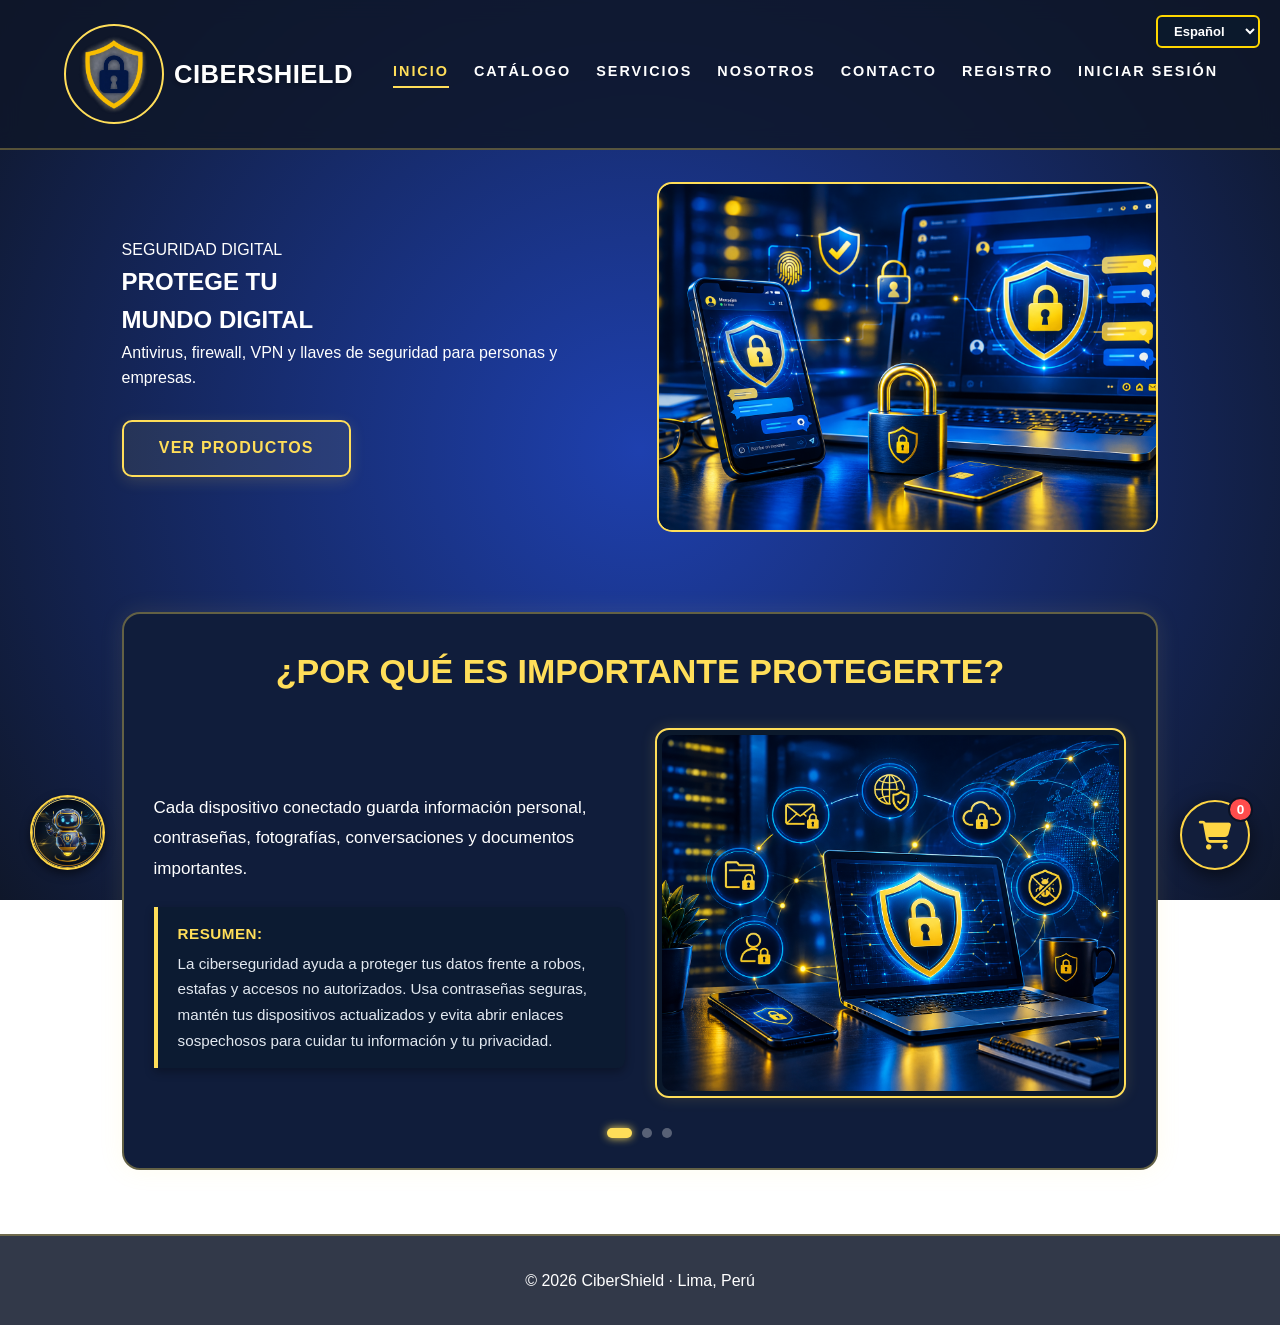
<file: index.html>
<!DOCTYPE html>
<html lang="es">
<head>
  <meta charset="UTF-8">
  <meta name="viewport" content="width=device-width, initial-scale=1.0">
  <title>CiberShield - Inicio</title>
  <link rel="stylesheet" href="css/index.css">
  <link rel="stylesheet" href="./css/chatboot.css">
</head>
<body>

  <header>
      <!-- Selector de Idiomas a la Derecha con Chino y Ruso -->
      <div class="rincon-castigo" style="position: absolute; top: 15px; right: 20px; z-index: 1000;">
        <select id="selector-idioma" onchange="cambiarIdioma(this.value)" style="background-color: #0b192c; color: #ffffff; border: 2px solid #ffd700; padding: 6px 12px; border-radius: 6px; font-family: Arial, sans-serif; font-weight: bold; font-size: 13px; cursor: pointer; outline: none;">
          <option value="es" style="background-color: #0b192c; color: #ffffff;">Español</option>
          <option value="qu" style="background-color: #0b192c; color: #ffffff;">Quechua</option>
          <option value="en" style="background-color: #0b192c; color: #ffffff;">English</option>
          <option value="zh" style="background-color: #0b192c; color: #ffffff;">Chino</option>
          <option value="ru" style="background-color: #0b192c; color: #ffffff;">Ruso</option>
          <option value="de" style="background-color: #0b192c; color: #ffffff;">Alemán</option>
          <option value="fr" style="background-color: #0b192c; color: #ffffff;">Francés</option>
          <option value="ca" style="background-color: #0b192c; color: #ffffff;">Catalán</option>
          <option value="ja" style="background-color: #0b192c; color: #ffffff;">Japonés</option>
          <option value="ko" style="background-color: #0b192c; color: #ffffff;">Coreano</option>
        </select>
      </div>

    <div class="nav-container">
      <div class="logo-box">
        <div class="logo-icon">
          <img src="img/logo-cibershelf.png" alt="CiberShield Logo">
        </div>
        <span class="logo-text" data-i18n="logo_texto">CIBERSHIELD</span>
      </div>

      <nav>
        <ul>
          <li><a href="index.html" class="active" data-i18n="menu_inicio">INICIO</a></li>
          <li><a href="catalogo.html" data-i18n="menu_catalogo">CATÁLOGO</a></li>
          <li><a href="servicios.html" data-i18n="menu_servicios">SERVICIOS</a></li>
          <li><a href="nosotros.html" data-i18n="menu_nosotros">NOSOTROS</a></li>
          <li><a href="contacto.html" data-i18n="menu_contacto">CONTACTO</a></li>
          
          <!-- Contenedor dinámico de sesión -->
          <span id="auth-container" style="display: contents;">
            <li><a href="formulario registro.html" data-i18n="menu_registro">REGISTRO</a></li>
            <li><a href="login.html" data-i18n="menu_login">INICIAR SESIÓN</a></li>
          </span>

        </ul>
      </nav>
    </div>
  </header>

  <main>
    <section class="hero">
      <div class="hero-texto">
        <p class="subtitulo" data-i18n="hero_subtitulo">SEGURIDAD DIGITAL</p>
        <h1>
          <span data-i18n="hero_titulo_1">PROTEGE TU</span><br>
          <span data-i18n="hero_titulo_2">MUNDO DIGITAL</span>
        </h1>
        <p data-i18n="hero_desc">
          Antivirus, firewall, VPN y llaves de seguridad para personas y empresas.
        </p>
        <a href="catalogo.html" class="boton" data-i18n="hero_boton">VER PRODUCTOS</a>
      </div>

      <div class="hero-image">
        <img src="img/Ciberseguridad futurista en azul y amarillo.png" alt="Protección digital CiberShield">
      </div>
    </section>

    <section class="info-section">
      <div class="carousel-container">
        
        <!-- TRANSICIÓN 1: El Problema -->
        <div class="carousel-slide active">
          <h2 data-i18n="car_prob_tit">¿POR QUÉ ES IMPORTANTE PROTEGERTE?</h2>
          <div class="info-content">
            <div class="info-text">
              <p data-i18n="car_prob_desc">Cada dispositivo conectado guarda información personal, contraseñas, fotografías, conversaciones y documentos importantes.</p>
              <div class="info-summary-box">
                <strong data-i18n="car_prob_sum_tit">RESUMEN:</strong>
                <span data-i18n="car_prob_sum_desc">La ciberseguridad ayuda a proteger tus datos frente a robos, estafas y accesos no autorizados. Usa contraseñas seguras, mantén tus dispositivos actualizados y evita abrir enlaces sospechosos para cuidar tu información y tu privacidad.</span>
              </div>
            </div>
            <div class="image-placeholder">
              <img src="img/cibershelf-1,1.png" alt="Seguridad digital y protección de datos">
            </div>
          </div>
          <!-- Indicadores de puntos -->
          <div class="carousel-dots">
            <span class="dot active"></span>
            <span class="dot"></span>
            <span class="dot"></span> 
          </div>
        </div>

        <!-- TRANSICIÓN 2: La Solución -->
        <div class="carousel-slide">
          <h2 data-i18n="car_sol_tit">¿CÓMO TE PROTEGE CIBERSHIELD?</h2>
          <div class="info-content">
            <div class="info-text">
              <p data-i18n="car_sol_desc">Implementamos barreras defensivas avanzadas, como firewalls y encriptación de grado militar, para bloquear amenazas antes de que infiltren tu red.</p>
              <div class="info-summary-box">
                <strong data-i18n="car_sol_sum_tit">RESUMEN:</strong>
                <span data-i18n="car_sol_sum_desc">Nuestro sistema actúa como un escudo invisible que monitorea tus dispositivos 24/7. Detectamos malware, bloqueamos rastreadores y aseguramos tus conexiones para que navegues sin riesgos en cualquier red.</span>
              </div>
            </div>
            <div class="image-placeholder">
              <img src="./img/escudo.jpeg" alt="Escudo holográfico CiberShield">
            </div>
          </div>
          <!-- Indicadores de puntos -->
          <div class="carousel-dots">
            <span class="dot"></span>
            <span class="dot active"></span>
            <span class="dot"></span>
          </div>
        </div>

        <!-- TRANSICIÓN 3: Los Beneficios -->
        <div class="carousel-slide">
          <h2 data-i18n="car_ben_tit">TRANQUILIDAD DIGITAL TOTAL</h2>
          <div class="info-content">
            <div class="info-text">
              <p data-i18n="car_ben_desc">Navega, trabaja y realiza transacciones financieras sin el temor de perder tu información, sufrir suplantación de identidad o extorsiones.</p>
              <div class="info-summary-box">
                <strong data-i18n="car_ben_sum_tit">RESUMEN:</strong>
                <span data-i18n="car_ben_sum_desc">La prevención siempre es más económica que intentar recuperar datos robados. Al proteger tus equipos con nuestras herramientas, garantizas la privacidad inquebrantable de tus cuentas, tu familia y tu negocio.</span>
              </div>
            </div>
            <div class="image-placeholder">
              <img src="./img/seguridad.jpeg" alt="Tranquilidad digital total">
            </div>
          </div>
          <!-- Indicadores de puntos -->
          <div class="carousel-dots">
            <span class="dot"></span>
            <span class="dot"></span>
            <span class="dot active"></span>
          </div>
        </div>

      </div>
    </section>
  </main>

  <footer>
    <p data-i18n="footer_texto">© 2026 CiberShield · Lima, Perú</p>
  </footer>

  <!-- Contenedor dinámico del Chatbot -->
  <div id="chatbot-wrapper"></div>

  <!-- Scripts JS -->
  <script src="./js/efectos.js"></script>
  <script src="./js/menu.js"></script>
  <script src="./js/chatboot.js?v=1"></script>
  <script src="./js/carrito.js"></script>
  <script src="./js/traductor.js"></script>

</body>
<!-- Script del Carrusel Automático Actualizado -->
<script>
  document.addEventListener("DOMContentLoaded", function() {
    const slides = document.querySelectorAll(".carousel-slide");
    let currentSlide = 0;

    function nextSlide() {
      // Quitar clase active actual
      slides[currentSlide].classList.remove("active");
      
      // Avanzar al siguiente
      currentSlide = (currentSlide + 1) % slides.length;
      
      // Activar el nuevo
      slides[currentSlide].classList.add("active");
    }

    // Cambiar cada 5 segundos (5000ms)
    setInterval(nextSlide, 5000); 
  });
</script>
</html>
</file>
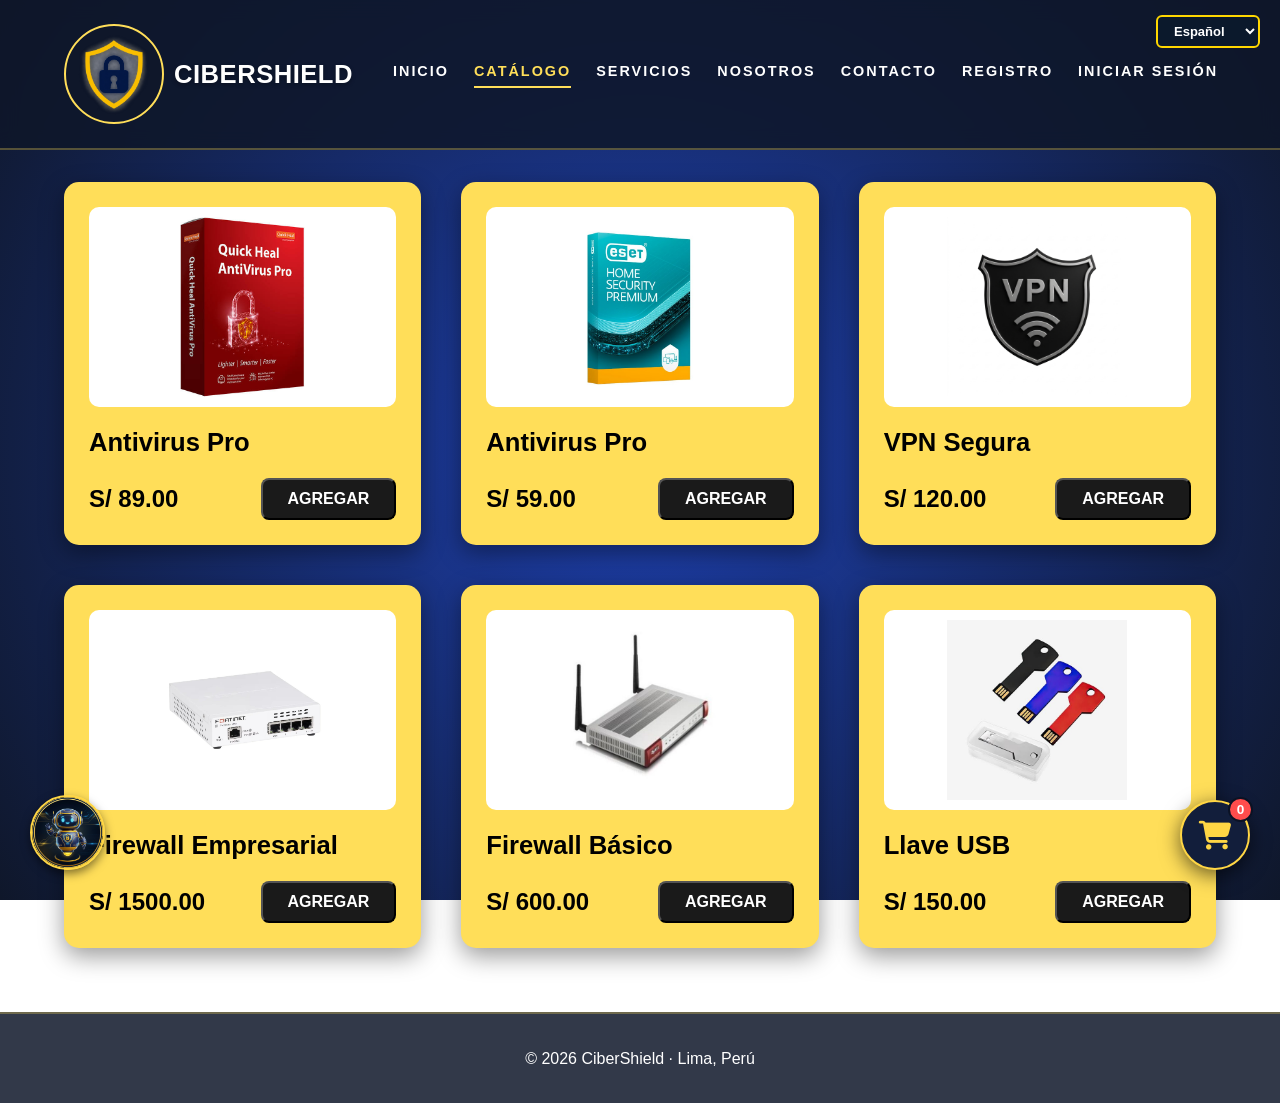
<file: catalogo.html>
<!DOCTYPE html>
<html lang="es">
<head>
  <meta charset="UTF-8">
  <meta name="viewport" content="width=device-width, initial-scale=1.0">
  <title>CiberShield - Catálogo de Productos</title>
  <link rel="stylesheet" href="./css/catalogo.css">
</head>
<body>

  <header style="position: relative;">
     <div class="rincon-castigo" style="position: absolute; top: 15px; right: 20px; z-index: 1000;">
      <select id="selector-idioma" onchange="cambiarIdioma(this.value)" style="background-color: #0b192c; color: #ffffff; border: 2px solid #ffd700; padding: 6px 12px; border-radius: 6px; font-family: Arial, sans-serif; font-weight: bold; font-size: 13px; cursor: pointer; outline: none;">
        <option value="es" style="background-color: #0b192c; color: #ffffff;">Español</option>
        <option value="qu" style="background-color: #0b192c; color: #ffffff;">Quechua</option>
        <option value="en" style="background-color: #0b192c; color: #ffffff;">English</option>
        <option value="zh" style="background-color: #0b192c; color: #ffffff;">Chino</option>
        <option value="ru" style="background-color: #0b192c; color: #ffffff;">Ruso</option>
        <option value="de" style="background-color: #0b192c; color: #ffffff;">Alemán</option>
        <option value="fr" style="background-color: #0b192c; color: #ffffff;">Francés</option>
        <option value="ca" style="background-color: #0b192c; color: #ffffff;">Catalán</option>
        <option value="ja" style="background-color: #0b192c; color: #ffffff;">Japonés</option>
        <option value="ko" style="background-color: #0b192c; color: #ffffff;">Coreano</option>
      </select>
    </div>

    <div class="nav-container">
      <div class="logo-box">
        <div class="logo-icon">
          <img src="img/logo-cibershelf.png" alt="Logo CiberShield">
        </div>
        <span class="logo-text" data-i18n="logo_texto">CIBERSHIELD</span>
      </div>

      <nav>
        <ul>
          <li><a href="index.html" data-i18n="menu_inicio">INICIO</a></li>
          <li><a href="catalogo.html" class="active" data-i18n="menu_catalogo">CATÁLOGO</a></li>
          <li><a href="servicios.html" data-i18n="menu_servicios">SERVICIOS</a></li>
          <li><a href="nosotros.html" data-i18n="menu_nosotros">NOSOTROS</a></li>
          <li><a href="contacto.html" data-i18n="menu_contacto">CONTACTO</a></li>
          
          <span id="auth-container" style="display: contents;">
            <li><a href="formulario registro.html" data-i18n="menu_registro">REGISTRO</a></li>
            <li><a href="login.html" data-i18n="menu_login">INICIAR SESIÓN</a></li>
          </span>
          
        </ul>
      </nav>
    </div>
  </header>

  <main>
    <div class="cards-grid">
      <div class="card">
        <div class="image-placeholder">
          <img src="./img/Antivirus Pro.jpg" alt="Antivirus Pro">
        </div>
        <h3 data-i18n="cat_prod_1">Antivirus Pro</h3>
        <div class="card-footer">
          <span class="price precio-dinamico" data-base="89">S/ 89</span>
          <button class="btn btn-agregar" data-nombre="Antivirus Pro" data-precio="89" data-i18n="cat_btn">AGREGAR</button>
        </div>
      </div>

      <div class="card">
        <div class="image-placeholder">
          <img src="./img/Antivirus Hogar.jpg" alt="Antivirus Hogar">
        </div>
        <h3 data-i18n="cat_prod_1">Antivirus Hogar</h3>
        <div class="card-footer">
          <span class="price precio-dinamico" data-base="59">S/ 59</span>
          <button class="btn btn-agregar" data-nombre="Antivirus Hogar" data-precio="59" data-i18n="cat_btn">AGREGAR</button>
        </div>
      </div>

      <div class="card">
        <div class="image-placeholder">
          <img src="./img/VPN Seguros.jpg" alt="VPN Segura">
        </div>
        <h3 data-i18n="cat_prod_2">VPN Segura</h3>
        <div class="card-footer">
          <span class="price precio-dinamico" data-base="120">S/ 120</span>
          <button class="btn btn-agregar" data-nombre="VPN Segura" data-precio="120" data-i18n="cat_btn">AGREGAR</button>
        </div>
      </div>

      <div class="card">
        <div class="image-placeholder">
          <img src="./img/Firewall Empresarial.jpg" alt="Firewall Empresarial">
        </div>
        <h3 data-i18n="cat_prod_3">Firewall Empresarial</h3>
        <div class="card-footer">
          <span class="price precio-dinamico" data-base="1500">S/ 1,500</span>
          <button class="btn btn-agregar" data-nombre="Firewall Empresarial" data-precio="1500" data-i18n="cat_btn">AGREGAR</button>
        </div>
      </div>

      <div class="card">
        <div class="image-placeholder">
          <img src="./img/Firewall Basico.jpg" alt="Firewall Básico">
        </div>
        <h3 data-i18n="cat_prod_4">Firewall Básico</h3>
        <div class="card-footer">
          <span class="price precio-dinamico" data-base="600">S/ 600</span>
          <button class="btn btn-agregar" data-nombre="Firewall Básico" data-precio="600" data-i18n="cat_btn">AGREGAR</button>
        </div>
      </div>

      <div class="card">
        <div class="image-placeholder">
          <img src="./img/Llaves USB.jpg" alt="Llave USB">
        </div>
        <h3 data-i18n="cat_prod_5">Llave USB</h3>
        <div class="card-footer">
          <span class="price precio-dinamico" data-base="150">S/ 150</span>
          <button class="btn btn-agregar" data-nombre="Llave USB" data-precio="150" data-i18n="cat_btn">AGREGAR</button>
        </div>
      </div>
    </div>
  </main>

  <footer>
    <p data-i18n="footer_texto">© 2026 CiberShield · Lima, Perú</p>
  </footer>

  <script src="./js/efectos.js"></script>
  <script src="./js/menu.js"></script>
  <script src="./js/chatboot.js?v=1"></script>
  <script src="./js/carrito.js"></script>
  <script src="./js/traductor.js"></script>
</body>
</html>
</file>
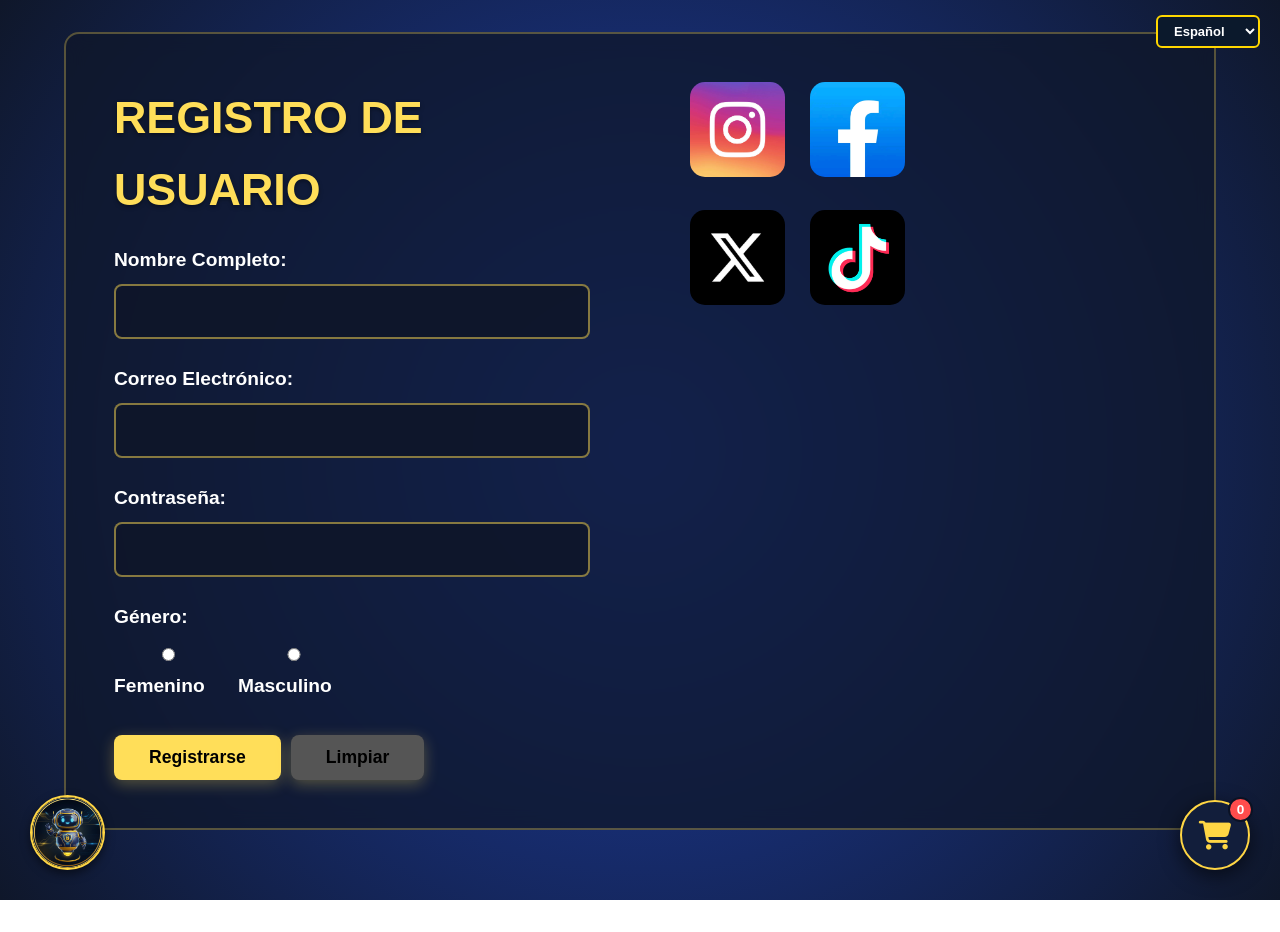
<file: login contacto.html>
<!DOCTYPE html>
<html lang="es">
<head>
  <meta charset="UTF-8">
  <meta name="viewport" content="width=device-width, initial-scale=1.0">
  <title>CiberShield - Registro</title>
  <!-- Es indispensable mantener el CSS original para conservar los colores, fuentes y bordes -->
  <link rel="stylesheet" href="./css/contacto.css">
</head>
<body>
     <!-- Selector de Idiomas a la Derecha con Chino y Ruso -->
     <div class="rincon-castigo" style="position: absolute; top: 15px; right: 20px; z-index: 1000;">
      <select id="selector-idioma" onchange="cambiarIdioma(this.value)" style="background-color: #0b192c; color: #ffffff; border: 2px solid #ffd700; padding: 6px 12px; border-radius: 6px; font-family: Arial, sans-serif; font-weight: bold; font-size: 13px; cursor: pointer; outline: none;">
        <option value="es" style="background-color: #0b192c; color: #ffffff;">Español</option>
        <option value="qu" style="background-color: #0b192c; color: #ffffff;">Quechua</option>
        <option value="en" style="background-color: #0b192c; color: #ffffff;">English</option>
        <option value="zh" style="background-color: #0b192c; color: #ffffff;">Chino</option>
        <option value="ru" style="background-color: #0b192c; color: #ffffff;">Ruso</option>
        <option value="de" style="background-color: #0b192c; color: #ffffff;">Alemán</option>
        <option value="fr" style="background-color: #0b192c; color: #ffffff;">Francés</option>
        <option value="ca" style="background-color: #0b192c; color: #ffffff;">Catalán</option>
        <option value="ja" style="background-color: #0b192c; color: #ffffff;">Japonés</option>
        <option value="ko" style="background-color: #0b192c; color: #ffffff;">Coreano</option>
      </select>
    </div>
    </select>
  </div>

  <main>
    <div class="contact-container">
      <!-- Columna Izquierda: Formulario -->
      <section class="contact-form">
        <h2 data-i18n="reg_tit">REGISTRO DE USUARIO</h2>
        <form action="#" method="post">
          <div class="form-group">
            <label for="nombre" data-i18n="reg_nom">Nombre Completo:</label>
            <input type="text" id="nombre" name="nombre">
          </div>
          <div class="form-group">
            <label for="email" data-i18n="reg_correo">Correo Electrónico:</label>
            <input type="email" id="email" name="email">
          </div>
          <div class="form-group">
            <label for="password" data-i18n="reg_pass">Contraseña:</label>
            <input type="password" id="password" name="password">
          </div>
          <div class="form-group">
            <label data-i18n="reg_gen">Género:</label>
            <div class="radio-group" style="display: flex; gap: 15px; margin-top: 5px;">
              <label><input type="radio" name="genero" value="femenino"> <span data-i18n="reg_fem">Femenino</span></label>
              <label><input type="radio" name="genero" value="masculino"> <span data-i18n="reg_masc">Masculino</span></label>
            </div>
          </div>
          <div class="btn-group" style="display: flex; gap: 10px; margin-top: 15px;">
            <button type="submit" class="btn" data-i18n="reg_btn_1">Registrarse</button>
            <button type="reset" class="btn" style="background-color: #555;" data-i18n="reg_btn_2">Limpiar</button>
          </div>
        </form>
      </section>

      <!-- Columna Derecha: Redes Sociales -->
      <section class="social-section">
        <div class="social-grid">
          <div class="image-placeholder">
            <img src="img/IG.jpg" alt="Instagram">
          </div>
          <div class="image-placeholder">
            <img src="img/FB.jpg" alt="Facebook">
          </div>
          <div class="image-placeholder">
            <img src="img/X.jpg" alt="X">
          </div>
          <div class="image-placeholder">
            <img src="img/tiktok.jpg" alt="TikTok">
          </div>
        </div>
      </section>
    </div>
  </main>

  <script src="./js/efectos.js"></script>
  <script src="./js/contacto.js"></script>
  <script src="./js/chatboot.js"></script>
  <script src="./js/carrito.js"></script>
  <script src="./js/traductor.js"></script>
</body>
</html>
</file>
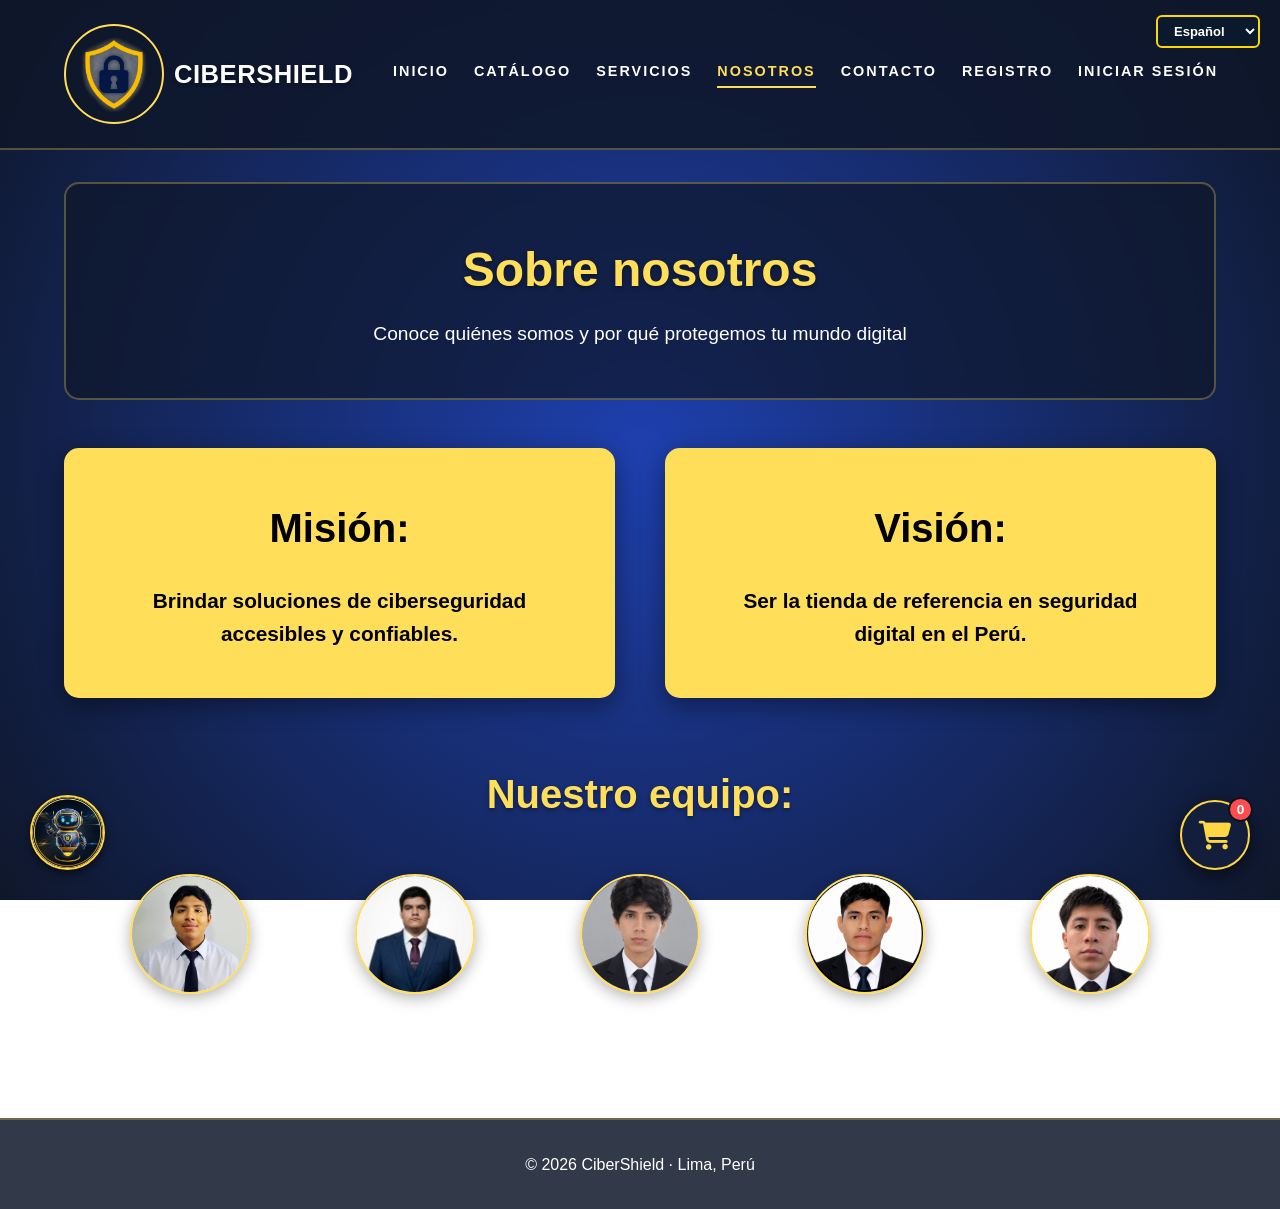
<file: nosotros.html>
<!DOCTYPE html>
<html lang="es">
<head>
  <meta charset="UTF-8">
  <meta name="viewport" content="width=device-width, initial-scale=1.0">
  <title>CiberShield - Nosotros</title>
  <link rel="stylesheet" href="./css/nosotros.css">
</head>
<body>

  <!-- Header y Navegación -->
  <header>
      <!-- Selector de Idiomas a la Derecha con Chino y Ruso -->
    <div class="rincon-castigo" style="position: absolute; top: 15px; right: 20px; z-index: 1000;">
     <select id="selector-idioma" onchange="cambiarIdioma(this.value)" style="background-color: #0b192c; color: #ffffff; border: 2px solid #ffd700; padding: 6px 12px; border-radius: 6px; font-family: Arial, sans-serif; font-weight: bold; font-size: 13px; cursor: pointer; outline: none;">
       <option value="es" style="background-color: #0b192c; color: #ffffff;">Español</option>
       <option value="qu" style="background-color: #0b192c; color: #ffffff;">Quechua</option>
       <option value="en" style="background-color: #0b192c; color: #ffffff;">English</option>
       <option value="zh" style="background-color: #0b192c; color: #ffffff;">Chino</option>
       <option value="ru" style="background-color: #0b192c; color: #ffffff;">Ruso</option>
       <option value="de" style="background-color: #0b192c; color: #ffffff;">Alemán</option>
       <option value="fr" style="background-color: #0b192c; color: #ffffff;">Francés</option>
       <option value="ca" style="background-color: #0b192c; color: #ffffff;">Catalán</option>
       <option value="ja" style="background-color: #0b192c; color: #ffffff;">Japonés</option>
       <option value="ko" style="background-color: #0b192c; color: #ffffff;">Coreano</option>
     </select>
   </div>
    <div class="nav-container">
      <div class="logo-box">
        <div class="logo-icon"><img src="img/logo-cibershelf.png" alt="Logo CiberShield"></div>
        <span class="logo-text" data-i18n="logo_texto">CIBERSHIELD</span>
      </div>
      <nav>
        <ul>
          <li><a href="index.html" data-i18n="menu_inicio">INICIO</a></li>
          <li><a href="catalogo.html" data-i18n="menu_catalogo">CATÁLOGO</a></li>
          <li><a href="servicios.html" data-i18n="menu_servicios">SERVICIOS</a></li>
          <li><a href="nosotros.html" class="active" data-i18n="menu_nosotros">NOSOTROS</a></li>
          <li><a href="contacto.html" data-i18n="menu_contacto">CONTACTO</a></li>
          
          <!-- Contenedor dinámico para la sesión -->
          <span id="auth-container" style="display: contents;">
            <li><a href="formulario registro.html" data-i18n="menu_registro">REGISTRO</a></li>
            <li><a href="login.html" data-i18n="menu_login">INICIAR SESIÓN</a></li>
          </span>
        </ul>
      </nav>
    </div>
  </header>

  <!-- Main Content -->
  <main>
    <!-- Título Sobre Nosotros -->
    <section class="page-title-section">
      <h1 data-i18n="nos_tit">Sobre nosotros</h1>
      <p data-i18n="nos_sub">Conoce quiénes somos y por qué protegemos tu mundo digital</p>
    </section>

    <!-- Misión y Visión -->
    <section class="mission-vision-container">
      <div class="mission-box">
        <h2 data-i18n="nos_mis_tit">Misión:</h2>
        <p data-i18n="nos_mis_desc">Brindar soluciones de ciberseguridad accesibles y confiables para personas y empresas.</p>
      </div>
      <div class="vision-box">
        <h2 data-i18n="nos_vis_tit">Visión:</h2>
        <p data-i18n="nos_vis_desc">Ser la tienda de referencia en seguridad digital en el Perú y del mundo en el futuro.</p>
      </div>
    </section>

    <!-- Sección del Equipo -->
    <section class="team-section">
      <h2 data-i18n="nos_eq">Nuestro equipo:</h2>
      <div class="team-grid">
        
        <div class="team-member">
          <div class="avatar-placeholder"><img src="img/Rodolfo Olivera.jpeg" alt="integrante1"></div>
          <p>Olivera Espinoza Rodolfo David</p>
        </div>

        <div class="team-member">
          <div class="avatar-placeholder"><img src="img/Cesar Vasquez.jpeg" alt="integrante2"></div>
          <p>Vasquez Vargas Cesar Luis</p>
        </div>

        <div class="team-member">
          <div class="avatar-placeholder"><img src="img/Kervin Santillan.jpg" alt="integrante3"></div>
          <p>Santillan Chahuayo Kervin Dayron</p>
        </div>

        <div class="team-member">
          <div class="avatar-placeholder"><img src="img/Ramos Adrian.jpeg" alt="integrante4"></div>
          <p>Ramos Perez Jesus Adrian</p>
        </div>

        <div class="team-member">
          <div class="avatar-placeholder"><img src="img/Brathlee Claudio.jpeg" alt="integrante5"></div>
          <p>Brathlee Claudio</p>
        </div>

      </div>
    </section>
  </main>

  <!-- Footer -->
  <footer>
    <p data-i18n="footer_texto">&copy; 2026 CiberShield - Lima, Perú</p>
  </footer>

  <script src="./js/efectos.js"></script>
  <script src="./js/menu.js"></script>
  <script src="./js/chatboot.js?v=1"></script>
  <script src="./js/carrito.js"></script>
  <script src="./js/traductor.js"></script>
</body>
</html>
</file>
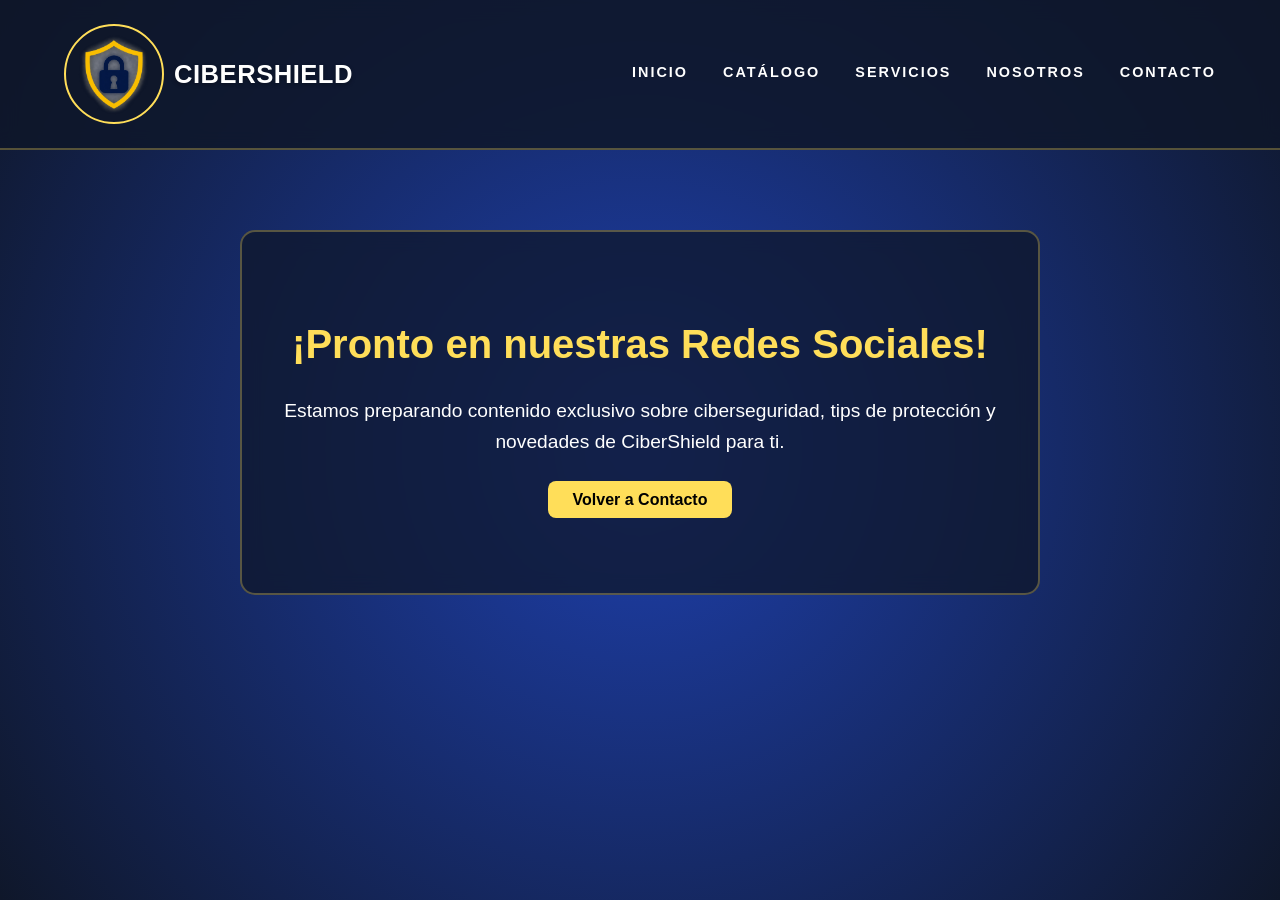
<file: redes.html>
<!DOCTYPE html>
<html lang="es">
<head>
    <meta charset="UTF-8">
    <meta name="viewport" content="width=device-width, initial-scale=1.0">
    <title>CiberShield - Redes Sociales</title>
    <link rel="stylesheet" href="./css/contacto.css"> <!-- O puedes crear un redes.css si prefieres -->
    <style>
        .redes-mensaje {
            text-align: center;
            padding: 5rem 2rem;
            background-color: rgba(15, 23, 42, 0.75);
            backdrop-filter: blur(10px);
            border-radius: 15px;
            border: 2px solid rgba(255, 222, 89, 0.3);
            max-width: 800px;
            margin: 5rem auto;
        }
        .redes-mensaje h1 {
            color: #FFDE59;
            font-size: 2.5rem;
            margin-bottom: 20px;
        }
        .redes-mensaje p {
            font-size: 1.2rem;
            margin-bottom: 30px;
        }
        .btn-volver {
            background-color: #FFDE59;
            color: #000;
            padding: 10px 25px;
            text-decoration: none;
            font-weight: bold;
            border-radius: 8px;
            transition: 0.3s;
        }
        .btn-volver:hover {
            background-color: #e6c54c;
        }
    </style>
</head>
<body>

    <header>
        <div class="nav-container">
            <div class="logo-box">
                <div class="logo-icon"><img src="img/logo-cibershelf.png" alt=""></div>
                <span class="logo-text">CIBERSHIELD</span>
            </div>
            <nav>
                <ul>
                    <li><a href="index.html">INICIO</a></li>
                    <li><a href="catalogo.html">CATÁLOGO</a></li>
                    <li><a href="servicios.html">SERVICIOS</a></li>
                    <li><a href="nosotros.html">NOSOTROS</a></li>
                    <li><a href="contacto.html">CONTACTO</a></li>
                </ul>
            </nav>
        </div>
    </header>

    <main>
        <div class="redes-mensaje">
            <h1>¡Pronto en nuestras Redes Sociales!</h1>
            <p>Estamos preparando contenido exclusivo sobre ciberseguridad, tips de protección y novedades de CiberShield para ti.</p>
            <a href="contacto.html" class="btn-volver">Volver a Contacto</a>
        </div>
    </main>

</body>
</html>
</file>
<file: css/index.css>
/* index.css - CiberShield (Fondo Azul Brillante con Degradado Radial) */
:root {
    --primary-yellow: #FFDE59;
    --bg-color-start: #1e40af;
    --bg-color-end: #0f172a;
    --header-bg: rgba(15, 23, 42, 0.85);
    --text-on-bg: #FFFFFF;
    --text-on-yellow: #000000;
    --card-bg: #FFFFFF;
    --btn-dark: #1A1A1A;
  }
  
  * {
    margin: 0;
    padding: 0;
    box-sizing: border-box;
    font-family: 'Segoe UI', Tahoma, Geneva, Verdana, sans-serif;
  }
  
  body {
    background: radial-gradient(circle at center, var(--bg-color-start) 0%, var(--bg-color-end) 100%);
    background-attachment: fixed;
    color: var(--text-on-bg);
    min-height: 100vh;
    line-height: 1.6;
  }
  
  header {
    background-color: var(--header-bg);
    backdrop-filter: blur(10px);
    padding: 1.5rem 0;
    margin-bottom: 2rem;
    border-bottom: 2px solid rgba(255, 222, 89, 0.3);
  }
  
  .nav-container {
  display: flex;
  justify-content: space-between;
  align-items: center;    
  width: 90%;
  max-width: 1200px;
  margin: 0 auto;
}

  
  .logo-box {
  display: flex;
  align-items: center;
  gap: 10px;
  flex-shrink: 0;
}

.logo-icon {
  width: 100px;
  height: 100px;
  background-color: #0F172A; 
  color: var(--primary-yellow);
  border-radius: 50%;
  display: flex;
  align-items: center;
  justify-content: center;
  border: 2px solid var(--primary-yellow);
  overflow: hidden; /* Esto recorta cualquier contenido que sobresalga del círculo */
  flex-shrink: 0;
  box-sizing: border-box;
}

.logo-icon img {
  width: 100%;
  height: 100%;
  object-fit: cover; /* Asegura que la imagen cubra el área circular sin distorsionarse ni salirse */
  display: block;
  border: none;
  outline: none;
}

.logo-text {
  font-size: 1.6rem;
  font-weight: 800;
  color: var(--text-on-bg);
  letter-spacing: 0.5px;
  text-shadow: 0 2px 4px rgba(0,0,0,0.3);
  white-space: nowrap;
}
  
  main {
    width: 90%;
    max-width: 1200px;
    margin: 0 auto 4rem auto;
  }
  
  .hero {
    display: grid;
    grid-template-columns: minmax(0, 1fr) minmax(0, 1fr);
    align-items: center;
    gap: 35px;
    width: 90%;
    max-width: 1200px;
    margin: 0 auto;
    margin-bottom: 5rem;
  }
  
  .hero-text {
    flex: 1;
    min-width: 0;
  }
  
  .hero-text .subtitle {
    color: var(--primary-yellow);
    font-weight: 700;
    letter-spacing: 1.5px;
    font-size: 0.9rem;
    text-shadow: 0 1px 2px rgba(0,0,0,0.4);
  }
  
  .hero-text h1 {
    font-size: 3.5rem;
    font-weight: 900;
    line-height: 1.1;
    margin: 15px 0;
    color: var(--text-on-bg);
    text-shadow: 0 2px 5px rgba(0,0,0,0.4);
  }
  
  .hero-text p {
    margin-bottom: 25px;
    color: #E2E8F0;
    font-size: 1.1rem;
    max-width: 90%;
  }
  
  .btn {
    display: inline-block;
    background-color: var(--primary-yellow);
    color: #000000;
    padding: 12px 30px;
    text-decoration: none;
    font-weight: bold;
    border-radius: 8px;
    transition: all 0.3s ease;
    box-shadow: 0 4px 15px rgba(255, 222, 89, 0.3);
  }
  
  .btn:hover {
    background-color: #e6c54c;
    transform: translateY(-2px);
  }
  
  .hero-image {
    width: 100%;
    min-width: 0;
    height: 350px;
    overflow: hidden;
    border: 2px solid var(--primary-yellow);
    border-radius: 15px;
    background-color: #0f172a;
  }

  .hero-image img {
    display: block;
    width: 100%;
    height: 100%;
    object-fit: cover;
    object-position: center;
    border-radius: 13px;
  }

  .hero-texto .boton {
    display: inline-block;
    margin-top: 1.8rem;                    
    padding: 0.85rem 2.2rem;                   
    color: var(--primary-yellow);            
    background: rgba(255, 222, 89, 0.08);    
    border: 2px solid var(--primary-yellow);  
    border-radius: 10px;                     
    font-weight: 700;
    font-size: 1rem;
    letter-spacing: 1.2px;                   
    text-decoration: none;
    text-transform: uppercase;
    opacity: 1;                              
    transition: all 0.3s cubic-bezier(0.4, 0, 0.2, 1); 
    box-shadow: 0 4px 15px rgba(255, 222, 89, 0.15); 
  }

  .hero-texto .boton:hover {
    background-color: var(--primary-yellow);
    color: #0b192c;                          
    box-shadow: 0 6px 25px rgba(255, 222, 89, 0.45); 
    transform: translateY(-3px);              
  }

  .hero-texto .boton:active {
    transform: translateY(-1px);
  }
  
  .info-section {
    width: 90%;
    max-width: 1200px;
    margin: 40px auto;
    padding: 30px;
    box-sizing: border-box;
    background: #101d3b;
    border: 2px solid rgba(255, 222, 89, 0.35);
    border-radius: 18px;
  }
  
  .info-section h2 {
    color: #ffde59;
    text-align: center;
    font-size: clamp(22px, 3vw, 34px);
    margin: 0 0 30px;
  }
  
  .info-content {
    display: grid;
    grid-template-columns: minmax(0, 1fr) minmax(0, 1fr);
    align-items: start;
    gap: 30px;
  }
  
  .info-text {
    padding-top: 35px;
  }
  
  .info-content p {
    color: #ffffff;
    font-size: 17px;
    line-height: 1.8;
    margin: 0;
  }
  
  .info-content .info-summary {
    margin-top: 28px;
  }
  
  .info-summary strong {
    color: var(--primary-yellow);
  }
  
  .image-placeholder {
    width: 100%;
    height: 320px;
    min-width: 0;
    overflow: hidden;
    border: 2px solid #ffde59;
    border-radius: 14px;
    box-sizing: border-box;
  }

  .image-placeholder img {
    display: block;
    width: 100%;
    height: 100%;
    object-fit: cover;
    object-position: center;
  }
  
  footer {
    text-align: center;
    padding: 2rem 0;
    background-color: var(--header-bg);
    backdrop-filter: blur(10px);
    color: var(--text-on-bg);
    font-weight: 500;
    border-top: 2px solid rgba(255, 222, 89, 0.3);
    margin-top: 3rem;
  }
  
  /* --- NAVEGACIÓN Y LÍNEA FIJA AL PASAR EL CURSOR / ACTIVA --- */
  .nav-container nav {
    display: flex;
    align-items: center;
    gap: 12px;
  }

  .nav-container nav ul {
    list-style: none;
    display: flex;
    gap: 35px;
  }

  .nav-container nav ul li a {
    position: relative;
    text-decoration: none;
    color: var(--text-on-bg);
    font-weight: 800;
    letter-spacing: 2px;
    font-size: 0.9rem;
    white-space: nowrap;
    text-transform: uppercase;
    display: inline-block;
    padding-bottom: 4px;
    transition: color 180ms ease;
  }

  /* Línea inferior oculta por defecto */
  .nav-container nav ul li a::after {
    content: "";
    position: absolute;
    bottom: 0;
    left: 0;
    width: 0%;
    height: 2px;
    background-color: var(--primary-yellow);
    transition: width 0.3s ease-in-out;
  }

  /* Al pasar el cursor o si la página está activa, la línea se expande al 100% y se queda fija */
  .nav-container nav ul li a:hover,
  .nav-container nav ul li a:focus-visible,
  .nav-container nav ul li a.active {
    color: var(--primary-yellow);
  }

  .nav-container nav ul li a:hover::after,
  .nav-container nav ul li a:focus-visible::after,
  .nav-container nav ul li a.active::after {
    width: 100%;
  }

  .logo {
    display: flex;
    align-items: center;
    gap: 10px;
    flex-shrink: 0;
    text-decoration: none;
  }

  .logo img {
    width: 48px;
    height: 48px;
    object-fit: contain;
    display: block;
  }

  .logo span {
    font-size: 25px;
    font-weight: 800;
    color: #ffffff;
    white-space: nowrap;
  }

  img {
    max-width: 100%;
  }

  @media (max-width: 768px) {
    .nav-container {
        flex-direction: column;
        gap: 20px;
    }
    .hero {
        grid-template-columns: 1fr;
        gap: 25px;
        text-align: center;
    }
    .hero-image {
        height: 250px;
    }
    .info-section {
        padding: 20px;
    }
    .info-content {
        grid-template-columns: 1fr;
        gap: 20px;
    }
    .info-text {
        padding-top: 0;
    }
    .image-placeholder {
        height: 240px;
    }
    .logo img {
        width: 38px;
        height: 38px;
    }
    .logo span {
        font-size: 20px;
    }
  }

  @media (prefers-reduced-motion: reduce) {
    .nav-container nav ul li a,
    .nav-container nav ul li a::after {
        transition: none;
    }
  }
  /* Asegúrate de que el header tenga esto para posicionar el selector */
header {
  position: relative;
}

/* === SELECTOR DE IDIOMAS (ARRIBA A LA DERECHA) === */
.rincon-castigo {
  position: absolute; 
  top: 15px; 
  right: 20px; 
  transform: none;
  z-index: 1000;
}

.rincon-castigo select {
  background-color: #0b192c; 
  color: #ffffff; 
  border: 2px solid #ffd700;
  padding: 6px 12px; 
  border-radius: 6px; 
  font-family: Arial, sans-serif;
  font-weight: bold; 
  font-size: 13px; 
  cursor: pointer; 
  outline: none; 
  transition: all 0.3s ease;
}

.rincon-castigo select:hover { 
  background-color: #ffd700; 
  color: #0b192c; 
}

.rincon-castigo select option { 
  background-color: #0b192c; 
  color: #ffffff; 
}

/* Ajuste para pantallas móviles */
@media (max-width: 768px) {
  .rincon-castigo { 
    top: 10px; 
    right: 10px; 
  }
}
/* === ESTILOS PARA EL CARRUSEL Y COMPONENTES NUEVOS (CIBERSHIELD) === */

/* Contenedor principal del carrusel */
.carousel-container {
  position: relative;
  width: 100%;
}

/* Transición por desvanecimiento (Fade) de las diapositivas */
.carousel-slide {
  position: absolute;
  top: 0;
  left: 0;
  width: 100%;
  opacity: 0;
  visibility: hidden;
  transition: opacity 1s ease-in-out, visibility 1s ease-in-out;
}

/* Solo la diapositiva con la clase "active" se mostrará */
.carousel-slide.active {
  opacity: 1;
  visibility: visible;
  position: relative; 
}

/* Alineación centrada verticalmente para los elementos del contenido */
.info-content {
  display: grid;
  grid-template-columns: minmax(0, 1fr) minmax(0, 1fr);
  align-items: center; 
  gap: 30px;
}

/* Caja de resumen con línea gruesa amarilla a la izquierda */
.info-summary-box {
  margin-top: 22px;
  padding: 15px 20px;
  background: rgba(11, 25, 44, 0.6);
  border-left: 4px solid var(--primary-yellow);
  border-radius: 0 8px 8px 0;
  box-shadow: 0 4px 10px rgba(0, 0, 0, 0.3);
}

.info-summary-box strong {
  color: var(--primary-yellow);
  display: block;
  margin-bottom: 5px;
  font-size: 0.95rem;
  letter-spacing: 0.5px;
}

.info-summary-box span {
  color: #E2E8F0;
  font-size: 0.95rem;
  line-height: 1.6;
}

/* Efecto de resplandor sutil (glow) en la sección principal y las imágenes */
.info-section {
  box-shadow: 0 0 25px rgba(255, 222, 89, 0.1);
}

.image-placeholder {
  width: 100%;
  height: auto;
  min-width: 0;
  overflow: hidden;
  border: 2px solid #ffde59;
  border-radius: 14px;
  box-sizing: border-box;
  box-shadow: 0 0 15px rgba(255, 222, 89, 0.15);
  background-color: #0b192c;
  display: flex;
  align-items: center;
  justify-content: center;
  padding: 5px;
}

.image-placeholder img {
  display: block;
  width: 100%;
  height: auto;
  object-fit: contain;
  object-position: center;
  border-radius: 10px;
}

/* Puntos indicadores del carrusel (Dots) */
.carousel-dots {
  display: flex;
  justify-content: center;
  gap: 10px;
  margin-top: 30px;
}

.dot {
  width: 10px;
  height: 10px;
  background-color: rgba(255, 255, 255, 0.3);
  border-radius: 50%;
  transition: all 0.3s ease;
}

.dot.active {
  background-color: var(--primary-yellow);
  width: 25px;
  border-radius: 5px;
  box-shadow: 0 0 8px var(--primary-yellow);
}
</file>
<file: css/chatboot.css>
/* Estilos del botón flotante (Círculo con emoji) */
.chat-btn {
    position: fixed;
    bottom: 20px;
    right: 20px;
    background-color: #ffd700;
    color: #0b1828; 
    border: none;
    width: 65px;       
    height: 65px;      
    border-radius: 50%; 
    font-size: 30px;    
    display: flex;      
    justify-content: center;
    align-items: center;
    cursor: pointer;
    box-shadow: 0 4px 12px rgba(0,0,0,0.4);
    z-index: 1000;
    transition: transform 0.3s ease;
}

.chat-btn:hover {
    transform: scale(1.1);
}

/* Contenedor principal del chat */
.chat-container {
    display: none; 
    position: fixed;
    bottom: 100px; /* Levantado para no tapar el botón flotante */
    right: 20px;
    width: 320px;
    background-color: #0b1828; 
    border: 1px solid #ffd700;
    border-radius: 10px;
    box-shadow: 0 5px 15px rgba(0,0,0,0.6);
    z-index: 1000;
    font-family: sans-serif;
    overflow: hidden;
}

/* Cabecera del chat */
.chat-header {
    background-color: #162a45; 
    color: white;
    padding: 15px;
    display: flex;
    justify-content: space-between;
    align-items: center;
    border-bottom: 2px solid #ffd700;
}

.chat-header h3 {
    margin: 0;
    font-size: 16px;
}

/* Botones de acción en la cabecera (Minimizar y Cerrar) */
.header-actions {
    display: flex;
    gap: 12px;
}

.action-btn {
    background: none;
    border: none;
    color: white;
    cursor: pointer;
    font-size: 16px;
    font-weight: bold;
    transition: color 0.2s;
}

.action-btn:hover {
    color: #ffd700;
}

/* Área de mensajes principal */
.chat-box {
    height: 280px;
    padding: 15px;
    overflow-y: auto;
    background-color: #060d16;
}

.message {
    margin-bottom: 15px;
    padding: 10px 12px;
    border-radius: 8px;
    font-size: 14px;
    line-height: 1.4;
    max-width: 85%;
}

.bot-message {
    background-color: #162a45;
    color: #ffffff;
    border-left: 3px solid #ffd700;
    float: left;
    clear: both;
}

.user-message {
    background-color: #ffd700;
    color: #0b1828;
    float: right;
    clear: both;
}

/* Estilos para los botones de respuestas sugeridas */
.suggestions {
    display: flex;
    flex-direction: column;
    gap: 8px;
    margin-bottom: 15px;
    clear: both;
}

.sugg-btn {
    background-color: #162a45;
    color: #ffd700;
    border: 1px solid #ffd700;
    padding: 8px 12px;
    border-radius: 15px;
    cursor: pointer;
    font-size: 13px;
    text-align: left;
    transition: all 0.2s;
}

.sugg-btn:hover {
    background-color: #ffd700;
    color: #0b1828;
}

/* Área inferior de entrada de texto */
.chat-input-area {
    display: flex;
    padding: 10px;
    background-color: #162a45;
}

#chat-input {
    flex: 1;
    padding: 10px;
    border: none;
    border-radius: 4px;
    outline: none;
    background-color: #ffffff;
}

#send-btn {
    background-color: #ffd700;
    color: #0b1828;
    border: none;
    padding: 10px 15px;
    margin-left: 10px;
    border-radius: 4px;
    cursor: pointer;
    font-weight: bold;
}
/* Modifica la clase del botón para quitar rellenos extra si los hubiera */
.chat-btn {
    position: fixed;
    bottom: 20px;
    right: 20px;
    background-color: #ffd700;
    color: #0b1828; 
    border: none;
    width: 65px;       
    height: 65px;      
    border-radius: 50%; 
    display: flex;      
    justify-content: center;
    align-items: center;
    cursor: pointer;
    box-shadow: 0 4px 12px rgba(0,0,0,0.4);
    z-index: 1000;
    transition: transform 0.3s ease;
    overflow: hidden; /* Esto asegura que la imagen no se salga del círculo */
    padding: 0;       /* Quita márgenes internos para que la imagen use todo el espacio */
}

/* NUEVA CLASE: Ajusta la imagen de la mascota dentro del botón circular */
.chat-logo-img {
    width: 100%;
    height: 100%;
    object-fit: cover; /* Ajusta la imagen al círculo sin deformarla */
    border-radius: 50%;
}
</file>
<file: css/catalogo.css>
/* --- Variables Globales --- */
:root {
  --primary-yellow: #FFDE59;
  --bg-color-start: #1e40af; 
  --bg-color-end: #0f172a; 
  --header-bg: rgba(15, 23, 42, 0.85); 
  --text-on-bg: #FFFFFF;    
  --text-on-yellow: #000000; 
  --card-bg: #FFFFFF;        
  --btn-dark: #1A1A1A;
}

* {
  margin: 0;
  padding: 0;
  box-sizing: border-box;
  font-family: 'Segoe UI', Tahoma, Geneva, Verdana, sans-serif;
}

body {
  background: radial-gradient(circle at center, var(--bg-color-start) 0%, var(--bg-color-end) 100%);
  background-attachment: fixed;
  color: var(--text-on-bg);
  min-height: 100vh;
  line-height: 1.6;
}

/* --- Header y Navegación --- */
header {
  background-color: var(--header-bg);
  backdrop-filter: blur(10px); 
  padding: 1.5rem 0;
  margin-bottom: 2rem;
  border-bottom: 2px solid rgba(255, 222, 89, 0.3);
}

.nav-container {
  display: flex;
  justify-content: space-between;
  align-items: center;    
  width: 90%;
  max-width: 1200px;
  margin: 0 auto;
}

.logo-box {
  display: flex;
  align-items: center;
  gap: 10px;
  flex-shrink: 0;
}

.logo-icon {
  width: 100px;
  height: 100px;
  background-color: #0F172A; 
  color: var(--primary-yellow);
  border-radius: 50%;
  display: flex;
  align-items: center;
  justify-content: center;
  border: 2px solid var(--primary-yellow);
  overflow: hidden; /* Esto recorta cualquier contenido que sobresalga del círculo */
  flex-shrink: 0;
  box-sizing: border-box;
}

.logo-icon img {
  width: 100%;
  height: 100%;
  object-fit: cover; /* Asegura que la imagen cubra el área circular sin distorsionarse ni salirse */
  display: block;
  border: none;
  outline: none;
}

.logo-text {
  font-size: 1.6rem;
  font-weight: 800;
  color: var(--text-on-bg);
  letter-spacing: 0.5px;
  text-shadow: 0 2px 4px rgba(0,0,0,0.3);
  white-space: nowrap;
}

/* --- Menú de Navegación --- */
nav ul {
  list-style: none;
  display: flex;
  gap: 35px;               
  padding: 0;
  margin: 0;
}

nav ul li a {
  position: relative;
  text-decoration: none;
  color: var(--text-on-bg);
  font-weight: 800;
  letter-spacing: 2px;
  font-size: 0.9rem;
  text-transform: uppercase;
  display: inline-block;
  padding-bottom: 4px;
  transition: color 180ms ease;
  outline: none;
}

/* Línea inferior oculta por defecto */
nav ul li a::after {
  content: "";
  position: absolute;
  bottom: 0;
  left: 0;
  width: 0%;
  height: 2px;
  background-color: var(--primary-yellow);
  transition: width 0.3s ease-in-out;
}

/* Al pasar el cursor o si la página está activa */
nav ul li a:hover,
nav ul li a:focus-visible,
nav ul li a.active {
  color: var(--primary-yellow);
}

nav ul li a:hover::after,
nav ul li a:focus-visible::after,
nav ul li a.active::after {
  width: 100%;
}

/* --- Main Content --- */
main {
  width: 90%;
  max-width: 1200px;
  margin: 2rem auto 4rem auto;
}

/* --- Tarjetas de Productos (Grid) --- */
.cards-grid {
  display: grid;
  grid-template-columns: repeat(auto-fit, minmax(320px, 1fr));
  gap: 40px;
  margin-top: 1rem;
}

.card {
  background-color: var(--primary-yellow);
  border-radius: 15px;
  padding: 25px;
  display: flex;
  flex-direction: column;
  transition: transform 0.3s ease, box-shadow 0.3s ease;
  box-shadow: 0 8px 25px rgba(0, 0, 0, 0.4); 
}

.card:hover {
  transform: translateY(-5px);
  box-shadow: 0 12px 35px rgba(255, 222, 89, 0.3); 
}

.card .image-placeholder {
  width: 100%;
  height: 200px;             
  background-color: #ffffff; 
  border-radius: 10px;       
  display: flex;             
  justify-content: center;
  align-items: center;
  overflow: hidden;          
  border: none;              
  margin-bottom: 15px;       
  box-sizing: border-box;
  padding: 10px;             
}

.card .image-placeholder img {
  width: 100%;
  height: 100%;
  object-fit: contain;       
  display: block;
}

.card h3 {
  font-size: 1.6rem;
  font-weight: 900;
  color: var(--text-on-yellow);
  margin-bottom: 15px;
  text-align: left;
}

.card-footer {
  display: flex;
  justify-content: space-between;
  align-items: center;
  margin-top: auto; 
}

.price {
  font-size: 1.5rem;
  font-weight: 900;
  color: var(--text-on-yellow);
}

.btn {
  background-color: var(--btn-dark);
  color: #FFFFFF;
  padding: 10px 25px;
  text-decoration: none;
  font-weight: bold;
  border-radius: 8px;
  transition: background-color 0.3s ease;
  font-size: 1rem;
}

.btn:hover {
  background-color: #333333;
}

/* --- Footer --- */
footer {
  text-align: center;
  padding: 2rem 0;
  background-color: var(--header-bg);
  backdrop-filter: blur(10px);
  color: var(--text-on-bg);
  font-weight: 500;
  border-top: 2px solid rgba(255, 222, 89, 0.3);
  margin-top: 3rem;
}

/* --- Responsividad --- */
@media (max-width: 768px) {
  .nav-container {
    flex-direction: column;
    gap: 20px;
  }
  nav ul {
    flex-wrap: wrap;
    justify-content: center;
  }
}

@media (prefers-reduced-motion: reduce) {
  nav ul li a,
  nav ul li a::after {
    transition: none;
  }
}
header {
  position: relative;
}

/* === SELECTOR DE IDIOMAS (ARRIBA A LA DERECHA) === */
.rincon-castigo {
  position: absolute; 
  top: 15px; 
  right: 20px; 
  transform: none;
  z-index: 1000;
}

.rincon-castigo select {
  background-color: #0b192c; 
  color: #ffffff; 
  border: 2px solid #ffd700;
  padding: 6px 12px; 
  border-radius: 6px; 
  font-family: Arial, sans-serif;
  font-weight: bold; 
  font-size: 13px; 
  cursor: pointer; 
  outline: none; 
  transition: all 0.3s ease;
}

.rincon-castigo select:hover { 
  background-color: #ffd700; 
  color: #0b192c; 
}

.rincon-castigo select option { 
  background-color: #0b192c; 
  color: #ffffff; 
}

/* Ajuste para pantallas móviles */
@media (max-width: 768px) {
  .rincon-castigo { 
    top: 10px; 
    right: 10px; 
  }
}
</file>
<file: css/contacto.css>
/* --- Variables Globales --- */
:root {
  --primary-yellow: #FFDE59;
  --bg-color-start: #1e40af;
  --bg-color-end: #0f172a;
  --header-bg: rgba(15, 23, 42, 0.85);
  --text-on-bg: #FFFFFF;
  --text-on-yellow: #000000;
  --card-bg: #FFFFFF;
  --btn-dark: #1A1A1A;
}

* {
  margin: 0;
  padding: 0;
  box-sizing: border-box;
  font-family: 'Segoe UI', Tahoma, Geneva, Verdana, sans-serif;
}

body {
  background: radial-gradient(circle at center, var(--bg-color-start) 0%, var(--bg-color-end) 100%);
  background-attachment: fixed;
  color: var(--text-on-bg);
  min-height: 100vh;
  line-height: 1.6;
}

header {
  background-color: var(--header-bg);
  backdrop-filter: blur(10px);
  padding: 1.5rem 0;
  margin-bottom: 2rem;
  border-bottom: 2px solid rgba(255, 222, 89, 0.3);
}

.nav-container {
  display: flex;
  justify-content: space-between;
  align-items: center;
  width: 90%;
  max-width: 1200px;
  margin: 0 auto;
}

/* --- Logo y Contenedor --- */
.logo-box {
  display: flex;
  align-items: center;
  gap: 10px;
  flex-shrink: 0;
}

.logo-icon {
  width: 100px;
  height: 100px;
  background-color: #0F172A; 
  color: var(--primary-yellow);
  border-radius: 50%;
  display: flex;
  align-items: center;
  justify-content: center;
  border: 2px solid var(--primary-yellow);
  overflow: hidden; /* Esto recorta cualquier contenido que sobresalga del círculo */
  flex-shrink: 0;
  box-sizing: border-box;
}

.logo-icon img {
  width: 100%;
  height: 100%;
  object-fit: cover; /* Asegura que la imagen cubra el área circular sin distorsionarse ni salirse */
  display: block;
  border: none;
  outline: none;
}

.logo-text {
  font-size: 1.6rem;
  font-weight: 800;
  color: var(--text-on-bg);
  letter-spacing: 0.5px;
  text-shadow: 0 2px 4px rgba(0,0,0,0.3);
  white-space: nowrap;
}

/* --- Menú de Navegación --- */
nav ul {
  list-style: none;
  display: flex;
  gap: 35px;
  padding: 0;
  margin: 0;
}

.nav-container nav ul li a {
  position: relative;
  display: inline-block;
  text-decoration: none;
  color: var(--text-on-bg);
  font-weight: 800;
  letter-spacing: 2px;
  font-size: 0.9rem;
  text-transform: uppercase;
  padding-bottom: 4px;
  transition: color 180ms ease;
  outline: none;
  box-shadow: none;
  background: none;
}

/* Línea inferior oculta por defecto */
.nav-container nav ul li a::after {
  content: "";
  position: absolute;
  bottom: 0;
  left: 0;
  width: 0%;
  height: 2px;
  background-color: var(--primary-yellow);
  transition: width 0.3s ease-in-out;
}

/* Efecto Hover, Focus y Active unificado */
.nav-container nav ul li a:hover,
.nav-container nav ul li a:focus-visible,
.nav-container nav ul li a.active {
  color: var(--primary-yellow);
}

.nav-container nav ul li a:hover::after,
.nav-container nav ul li a:focus-visible::after,
.nav-container nav ul li a.active::after {
  width: 100%;
}

/* ==========================================
   CONTENIDO PRINCIPAL (CONTACTO)
   ========================================== */
main {
  width: 90%;
  max-width: 1200px;
  margin: 2rem auto;
}

.contact-container {
  display: flex;
  gap: 60px;
  justify-content: space-between;
  align-items: flex-start;
  background-color: rgba(15, 23, 42, 0.75);
  backdrop-filter: blur(10px);
  padding: 3rem;
  border-radius: 15px;
  border: 2px solid rgba(255, 222, 89, 0.3);
}

.contact-form {
  flex: 1;
}

.contact-form h2 {
  font-size: 2.8rem;
  font-weight: 900;
  margin-bottom: 20px;
  color: var(--primary-yellow);
  text-shadow: 0 2px 4px rgba(0,0,0,0.4);
}

.form-group {
  margin-bottom: 25px;
}

.form-group label {
  display: block;
  font-size: 1.2rem;
  font-weight: 700;
  margin-bottom: 8px;
  color: var(--text-on-bg);
}

.form-group input, .form-group textarea {
  width: 100%;
  padding: 15px;
  border: 2px solid rgba(255, 222, 89, 0.5);
  background-color: rgba(15, 23, 42, 0.9);
  color: #FFFFFF;
  font-size: 1.1rem;
  border-radius: 8px;
}

.form-group textarea {
  height: 180px;
  resize: vertical;
}

.btn {
  background-color: var(--primary-yellow);
  color: #000000;
  padding: 12px 35px;
  font-size: 1.1rem;
  font-weight: bold;
  border: none;
  cursor: pointer;
  border-radius: 8px;
  transition: all 0.3s ease;
  box-shadow: 0 4px 15px rgba(255, 222, 89, 0.3);
}

.btn:hover {
  background-color: #e6c54c;
  transform: translateY(-2px);
}

/* COLUMNA DERECHA: REDES E INFORMACIÓN */
.social-section {
  flex: 1;
  display: flex;
  flex-direction: column;
  align-items: flex-start;
  padding-left: 40px;
}

.social-section h2 {
  display: none;
}

.titulo-redes {
  color: #fceb00;
  font-size: 1.4rem;
  margin-top: 105px;
  margin-bottom: 20px;
  text-transform: uppercase;
}

.social-grid {
  margin-top: 0;
  width: 215px;
  margin-left: 0; 
  margin-right: 0;
  display: flex;
  flex-wrap: wrap;
  justify-content: flex-start;
  gap: 25px;
}

.social-grid .image-placeholder {
  margin: 0;
  background: transparent;
  border: none;
}

.social-grid img {
  width: 95px !important;
  height: 95px !important;
  min-width: 95px !important;
  min-height: 95px !important;
  object-fit: cover;
  border-radius: 15px;
  margin: 0;
  background: transparent;
  border: none;
  transition: all 0.3s ease;
  cursor: pointer;
}

.social-grid img:hover {
  transform: translateY(-5px);
  box-shadow: 0 8px 15px rgba(252, 235, 0, 0.4);
}

/* SECCIÓN INFORMACIÓN */
.info-contacto {
  margin-top: 40px;
  color: #ffffff;
  width: 100%;
}

.info-contacto h3 {
  color: #fceb00;
  font-size: 1.4rem;
  margin-bottom: 20px;
  text-transform: uppercase;
}

.info-contacto p {
  font-size: 1.05rem;
  margin-bottom: 12px;
  line-height: 1.5;
}

.info-contacto strong {
  color: #fceb00;
  display: inline-block;
  width: 90px;
}

/* ==========================================
   FOOTER Y RESPONSIVE
   ========================================== */
footer {
  text-align: center;
  padding: 2rem 0;
  background-color: var(--header-bg);
  backdrop-filter: blur(10px);
  color: var(--text-on-bg);
  font-weight: 500;
  border-top: 2px solid rgba(255, 222, 89, 0.3);
  margin-top: 3rem;
}

@media (max-width: 768px) {
  .contact-container {
      flex-direction: column;
      padding: 1.5rem;
  }
  .social-section {
      align-items: center;
      margin-top: 40px;
      width: 100%;
      padding-left: 0;
  }
  .nav-container {
      flex-direction: column;
      gap: 20px;
  }
  nav ul {
      flex-wrap: wrap;
      justify-content: center;
  }
}

@media (prefers-reduced-motion: reduce) {
  .nav-container nav ul li a,
  .nav-container nav ul li a::after {
    transition: none;
  }
}
header {
  position: relative;
}

/* === SELECTOR DE IDIOMAS (ARRIBA A LA DERECHA) === */
.rincon-castigo {
  position: absolute; 
  top: 15px; 
  right: 20px; 
  transform: none;
  z-index: 1000;
}

.rincon-castigo select {
  background-color: #0b192c; 
  color: #ffffff; 
  border: 2px solid #ffd700;
  padding: 6px 12px; 
  border-radius: 6px; 
  font-family: Arial, sans-serif;
  font-weight: bold; 
  font-size: 13px; 
  cursor: pointer; 
  outline: none; 
  transition: all 0.3s ease;
}

.rincon-castigo select:hover { 
  background-color: #ffd700; 
  color: #0b192c; 
}

.rincon-castigo select option { 
  background-color: #0b192c; 
  color: #ffffff; 
}

/* Ajuste para pantallas móviles */
@media (max-width: 768px) {
  .rincon-castigo { 
    top: 10px; 
    right: 10px; 
  }
}
</file>
<file: css/nosotros.css>
/* --- Variables Globales --- */
:root {
  --primary-yellow: #FFDE59;
  --bg-color-start: #1e40af;
  --bg-color-end: #0f172a;
  --header-bg: rgba(15, 23, 42, 0.85);
  --text-on-bg: #FFFFFF;
  --text-on-yellow: #000000;
  --card-bg: #FFFFFF;
  --btn-dark: #1A1A1A;
}

* {
  margin: 0;
  padding: 0;
  box-sizing: border-box;
  font-family: 'Segoe UI', Tahoma, Geneva, Verdana, sans-serif;
}

body {
  background: radial-gradient(circle at center, var(--bg-color-start) 0%, var(--bg-color-end) 100%);
  background-attachment: fixed;
  color: var(--text-on-bg);
  min-height: 100vh;
  line-height: 1.6;
}

/* ==========================================
   HEADER Y NAVEGACIÓN
   ========================================== */
header {
  background-color: var(--header-bg);
  backdrop-filter: blur(10px);
  padding: 1.5rem 0;
  margin-bottom: 2rem;
  border-bottom: 2px solid rgba(255, 222, 89, 0.3);
}

.nav-container {
  display: flex;
  justify-content: space-between;
  align-items: center;
  width: 90%;
  max-width: 1200px;
  margin: 0 auto;
}

/* --- Logo y Contenedor --- */
.logo-box {
  display: flex;
  align-items: center;
  gap: 10px;
  flex-shrink: 0;
}

.logo-icon {
  width: 100px;
  height: 100px;
  background-color: #0F172A; 
  color: var(--primary-yellow);
  border-radius: 50%;
  display: flex;
  align-items: center;
  justify-content: center;
  border: 2px solid var(--primary-yellow);
  overflow: hidden; /* Esto recorta cualquier contenido que sobresalga del círculo */
  flex-shrink: 0;
  box-sizing: border-box;
}

.logo-icon img {
  width: 100%;
  height: 100%;
  object-fit: cover; /* Asegura que la imagen cubra el área circular sin distorsionarse ni salirse */
  display: block;
  border: none;
  outline: none;
}

.logo-text {
  font-size: 1.6rem;
  font-weight: 800;
  color: var(--text-on-bg);
  letter-spacing: 0.5px;
  text-shadow: 0 2px 4px rgba(0,0,0,0.3);
  white-space: nowrap;
}
/* --- Menú de Navegación --- */
nav ul {
  list-style: none;
  display: flex;
  gap: 35px;
  padding: 0;
  margin: 0;
}

.nav-container nav ul li a {
  position: relative;
  display: inline-block;
  text-decoration: none;
  color: var(--text-on-bg);
  font-weight: 800;
  letter-spacing: 2px;
  font-size: 0.9rem;
  text-transform: uppercase;
  padding-bottom: 4px;
  transition: color 180ms ease;
  outline: none;
  box-shadow: none;
  background: none;
}

/* Línea inferior oculta por defecto */
.nav-container nav ul li a::after {
  content: "";
  position: absolute;
  bottom: 0;
  left: 0;
  width: 0%;
  height: 2px;
  background-color: var(--primary-yellow);
  transition: width 0.3s ease-in-out;
}

/* Efecto Hover, Focus y Active unificado */
.nav-container nav ul li a:hover,
.nav-container nav ul li a:focus-visible,
.nav-container nav ul li a.active {
  color: var(--primary-yellow);
}

.nav-container nav ul li a:hover::after,
.nav-container nav ul li a:focus-visible::after,
.nav-container nav ul li a.active::after {
  width: 100%;
}

/* ==========================================
   CONTENIDO PRINCIPAL NOSOTROS
   ========================================== */
main {
  width: 90%;
  max-width: 1200px;
  margin: 0 auto 4rem auto;
}

.page-title-section {
  background-color: rgba(15, 23, 42, 0.7);
  backdrop-filter: blur(10px);
  text-align: center;
  padding: 3rem 2rem;
  border-radius: 15px;
  margin-bottom: 3rem;
  border: 2px solid rgba(255, 222, 89, 0.3);
}

.page-title-section h1 {
  font-size: 3rem;
  font-weight: 900;
  margin-bottom: 10px;
  color: var(--primary-yellow);
  text-shadow: 0 2px 4px rgba(0,0,0,0.4);
}

.page-title-section p {
  font-size: 1.2rem;
  color: var(--text-on-bg);
}

/* Misión y Visión */
.mission-vision-container {
  display: flex;
  gap: 50px;
  margin-bottom: 4rem;
  justify-content: space-between;
}

.mission-box, .vision-box {
  flex: 1;
  background-color: var(--primary-yellow);
  padding: 3rem;
  border-radius: 15px;
  text-align: center;
  box-shadow: 0 8px 25px rgba(0, 0, 0, 0.4);
  transition: transform 0.3s ease;
}

.mission-box:hover, .vision-box:hover {
  transform: translateY(-5px);
}

.mission-box h2, .vision-box h2 {
  font-size: 2.5rem;
  font-weight: 900;
  margin-bottom: 1.5rem;
  color: var(--text-on-yellow);
}

.mission-box p, .vision-box p {
  font-size: 1.3rem;
  font-weight: 700;
  color: var(--text-on-yellow);
}

/* Equipo */
.team-section {
  text-align: center;
}

.team-section h2 {
  font-size: 2.5rem;
  font-weight: 900;
  margin-bottom: 3rem;
  color: var(--primary-yellow);
  text-shadow: 0 2px 4px rgba(0,0,0,0.4);
}

.team-grid {
  display: flex;
  justify-content: center;
  gap: 25px;
  flex-wrap: wrap;
}

.team-member {
  flex: 1;
  min-width: 160px;
  max-width: 200px;
  display: flex;
  flex-direction: column;
  align-items: center;
  transition: transform 0.3s ease;
}

.team-member:hover {
  transform: translateY(-5px);
}

.avatar-placeholder {
  width: 120px;
  height: 120px;
  border-radius: 50%;
  overflow: hidden;
  border: 2px solid var(--primary-yellow);
  margin-bottom: 15px;
  display: flex;
  justify-content: center;
  align-items: center;
  box-shadow: 0 4px 15px rgba(0,0,0,0.3);
}

.avatar-placeholder img {
  width: 100%;
  height: 100%;
  object-fit: cover;
  display: block;
}

.team-member p {
  font-size: 1rem;
  color: var(--text-on-bg);
  font-weight: 600;
  line-height: 1.4;
}

/* ==========================================
   FOOTER Y RESPONSIVE
   ========================================== */
footer {
  text-align: center;
  padding: 2rem 0;
  background-color: var(--header-bg);
  backdrop-filter: blur(10px);
  color: var(--text-on-bg);
  font-weight: 500;
  border-top: 2px solid rgba(255, 222, 89, 0.3);
}

@media (max-width: 768px) {
  .nav-container {
    flex-direction: column;
    gap: 20px;
  }
  nav ul {
    flex-wrap: wrap;
    justify-content: center;
  }
  .mission-vision-container {
    flex-direction: column;
    align-items: center;
  }
}

@media (prefers-reduced-motion: reduce) {
  .nav-container nav ul li a,
  .nav-container nav ul li a::after {
    transition: none;
  }
}
header {
  position: relative;
}

/* === SELECTOR DE IDIOMAS (ARRIBA A LA DERECHA) === */
.rincon-castigo {
  position: absolute; 
  top: 15px; 
  right: 20px; 
  transform: none;
  z-index: 1000;
}

.rincon-castigo select {
  background-color: #0b192c; 
  color: #ffffff; 
  border: 2px solid #ffd700;
  padding: 6px 12px; 
  border-radius: 6px; 
  font-family: Arial, sans-serif;
  font-weight: bold; 
  font-size: 13px; 
  cursor: pointer; 
  outline: none; 
  transition: all 0.3s ease;
}

.rincon-castigo select:hover { 
  background-color: #ffd700; 
  color: #0b192c; 
}

.rincon-castigo select option { 
  background-color: #0b192c; 
  color: #ffffff; 
}

/* Ajuste para pantallas móviles */
@media (max-width: 768px) {
  .rincon-castigo { 
    top: 10px; 
    right: 10px; 
  }
}
</file>
